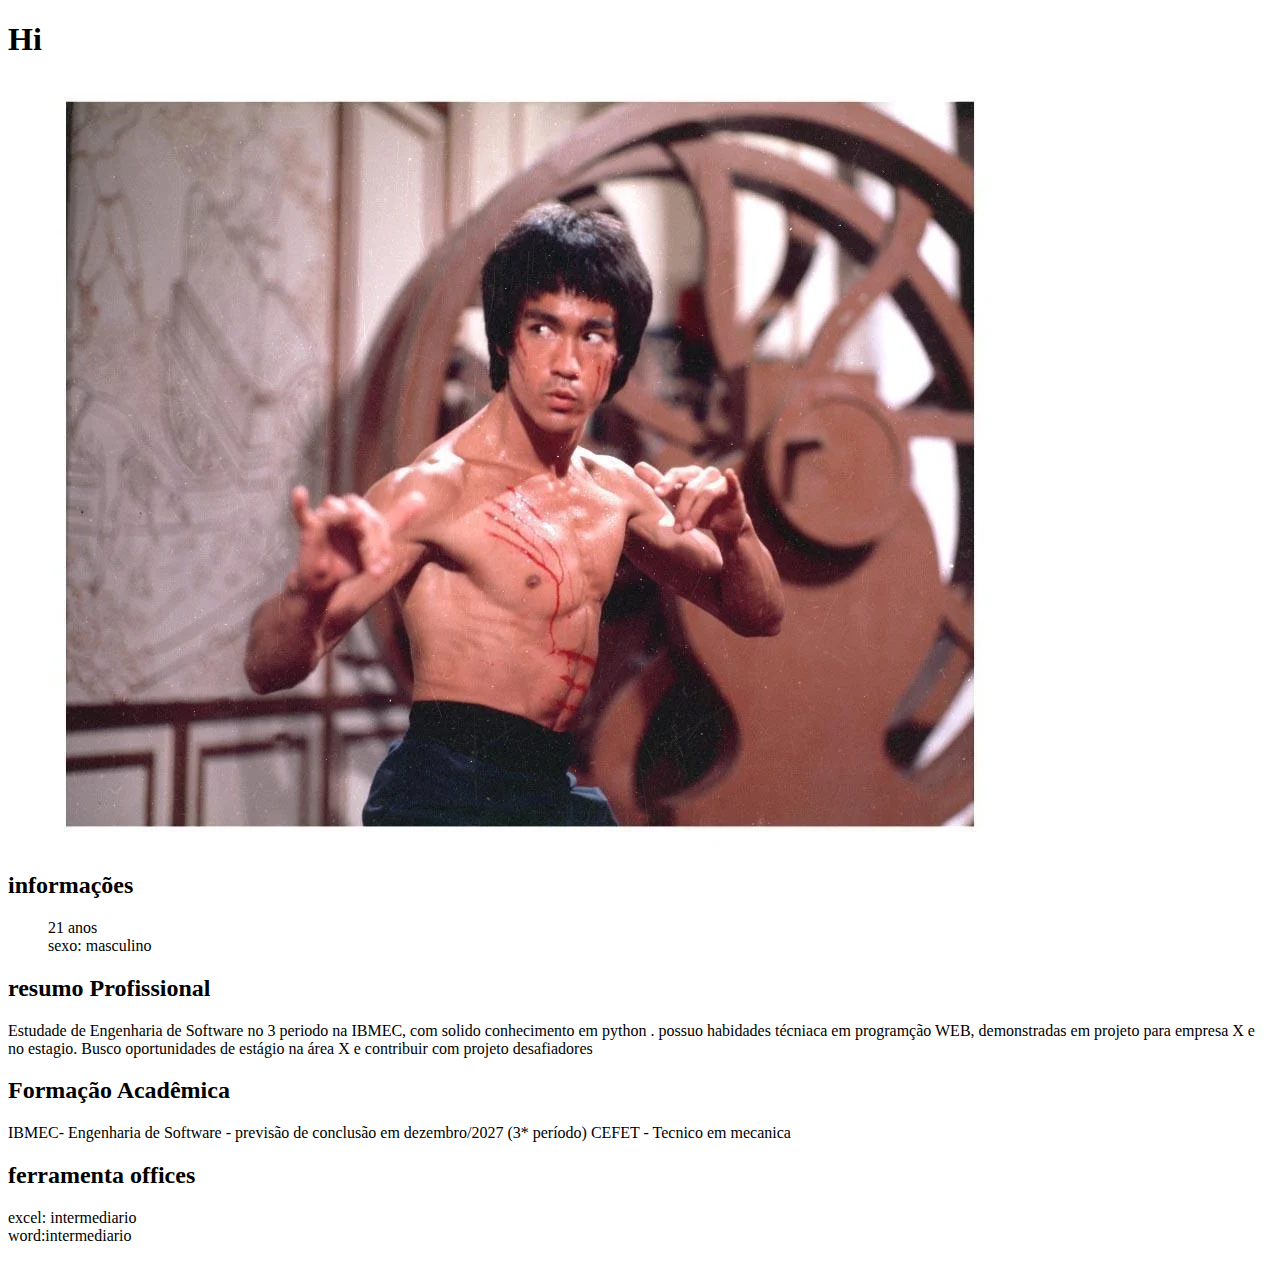
<file: AC1/index.html>
<!DOCTYPE html>
<html lang="en">
<head>
    <meta charset="UTF-8">
    <meta name="viewport" content="width=device-width, initial-scale=1.0">
    <title>Document</title>
</head>
<body>
    <main> 
     <h1>Hi</h1>
    <img src="brucelee.webp " alt="brucelee ">
    
    <h2>informações</h2>
    <ul>
        21 anos <br>
        sexo: masculino
    </ul>

    <h2>resumo Profissional</h2>
    <p>
        Estudade de Engenharia de Software no 3 periodo na IBMEC, com solido conhecimento em python 
        . possuo habidades técniaca em  programção WEB, demonstradas em projeto para empresa X e no estagio. Busco oportunidades
        de estágio na área X e contribuir com projeto desafiadores
    </p>
    <h2>Formação Acadêmica</h2>
    <p>IBMEC- Engenharia de Software - previsão de conclusão em dezembro/2027 (3* período)
        CEFET - Tecnico em mecanica
    </p>

    <h2>ferramenta offices </h2>
    <p>
        excel: intermediario <br>
        word:intermediario <br>
        
    </p>

    </main>
 

</body>
</html>
</file>
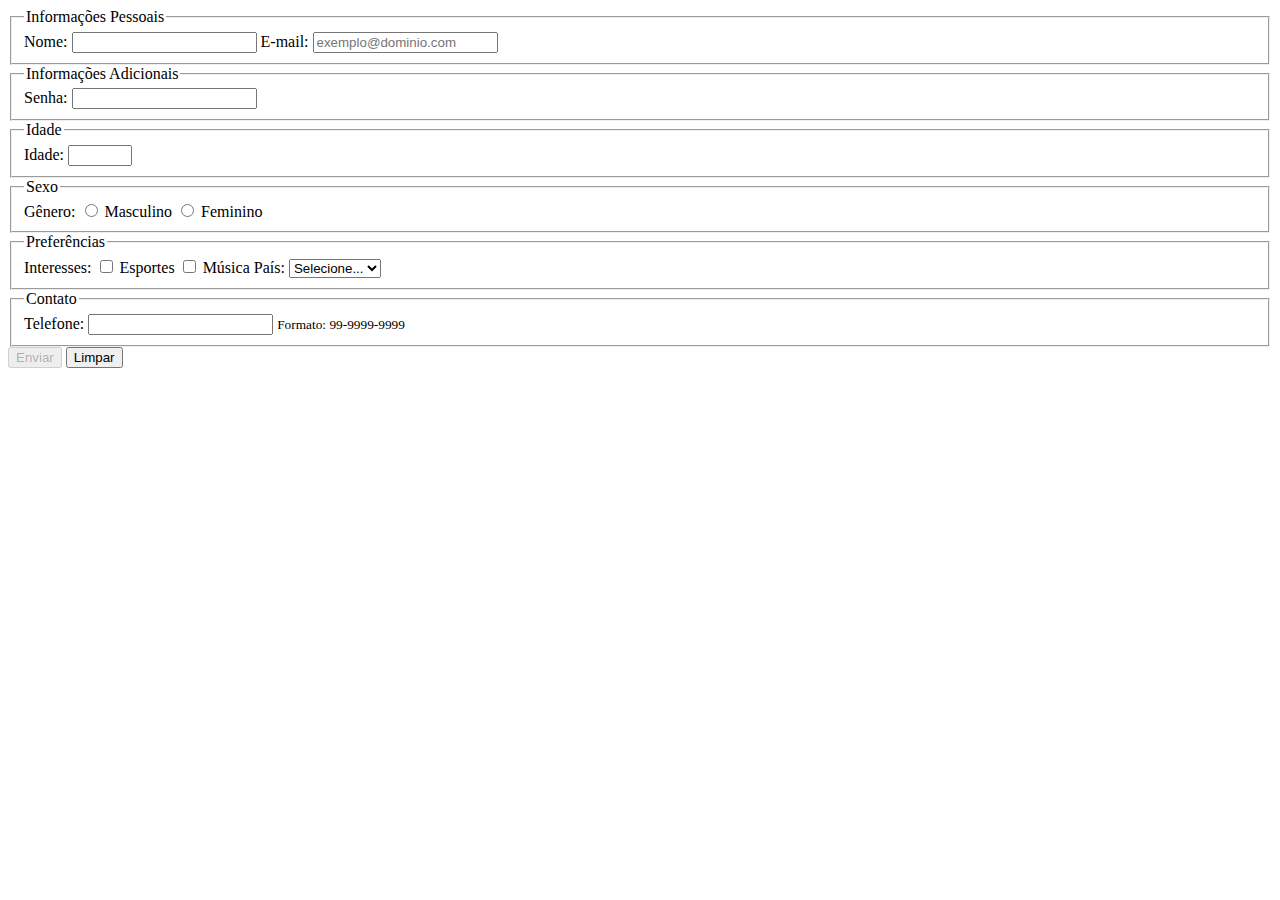
<file: AC2/index.html>
<!DOCTYPE html>
<html lang="en">
<head>
    <meta charset="UTF-8">
    <meta name="viewport" content="width=device-width, initial-scale=1.0">
    <title>Document</title>
</head>
<body>
    <form action="/submit" method="post">
        <fieldset>
            <legend>Informações Pessoais</legend>
            <label for="nome">Nome:</label>
            <input type="text" id="nome" name="nome" required aria-label="Digite seu nome completo">
    
            <label for="email">E-mail:</label>
            <input type="email" id="email" name="email" required placeholder="exemplo@dominio.com">
        </fieldset>
    
        <fieldset>
            <legend>Informações Adicionais</legend>
            <label for="senha">Senha:</label>
            <input type="password" id="senha" name="senha" required minlength="6" title="A senha deve ter pelo menos 6 caracteres.">
        </fieldset>

        <fieldset>
            <legend>Idade</legend>
            <label for="idade">Idade:</label>
            <input type="number" id="idade" name="idade" min="1" max="120" required>
        </fieldset>

        <fieldset>
            <legend>Sexo</legend>
            <label>Gênero:</label>
            <input type="radio" id="masculino" name="genero" value="masculino">
            <label for="masculino">Masculino</label>
            <input type="radio" id="feminino" name="genero" value="feminino">
            <label for="feminino">Feminino</label>
        </fieldset>
    
        <fieldset>
            <legend>Preferências</legend>
            <label for="interesses">Interesses:</label>
            <input type="checkbox" id="esportes" name="interesses" value="esportes">
            <label for="esportes">Esportes</label>
            <input type="checkbox" id="musica" name="interesses" value="musica">
            <label for="musica">Música</label>
    
            <label for="pais">País:</label>
            <select id="pais" name="pais" required>
                <option value="">Selecione...</option>
                <option value="brasil">Brasil</option>
                <option value="eua">EUA</option>
                <option value="japao">Japão</option>
            </select>
        </fieldset>
    
        <fieldset>
            <legend>Contato</legend>
            <label for="telefone">Telefone:</label>
            <input type="tel" id="telefone" name="telefone" pattern="[0-9]{2}-[0-9]{4}-[0-9]{4}" required>
            <small>Formato: 99-9999-9999</small>
        </fieldset>
    
        <button type="submit" id="submitButton" disabled>Enviar</button>
        <button type="reset">Limpar</button>
    </form>
    
    <script>
        const form = document.querySelector('form');
        const submitButton = document.getElementById('submitButton');
        form.addEventListener('input', () => {
            submitButton.disabled = !form.checkValidity();
        });
    </script>
</body>
</html>
</file>
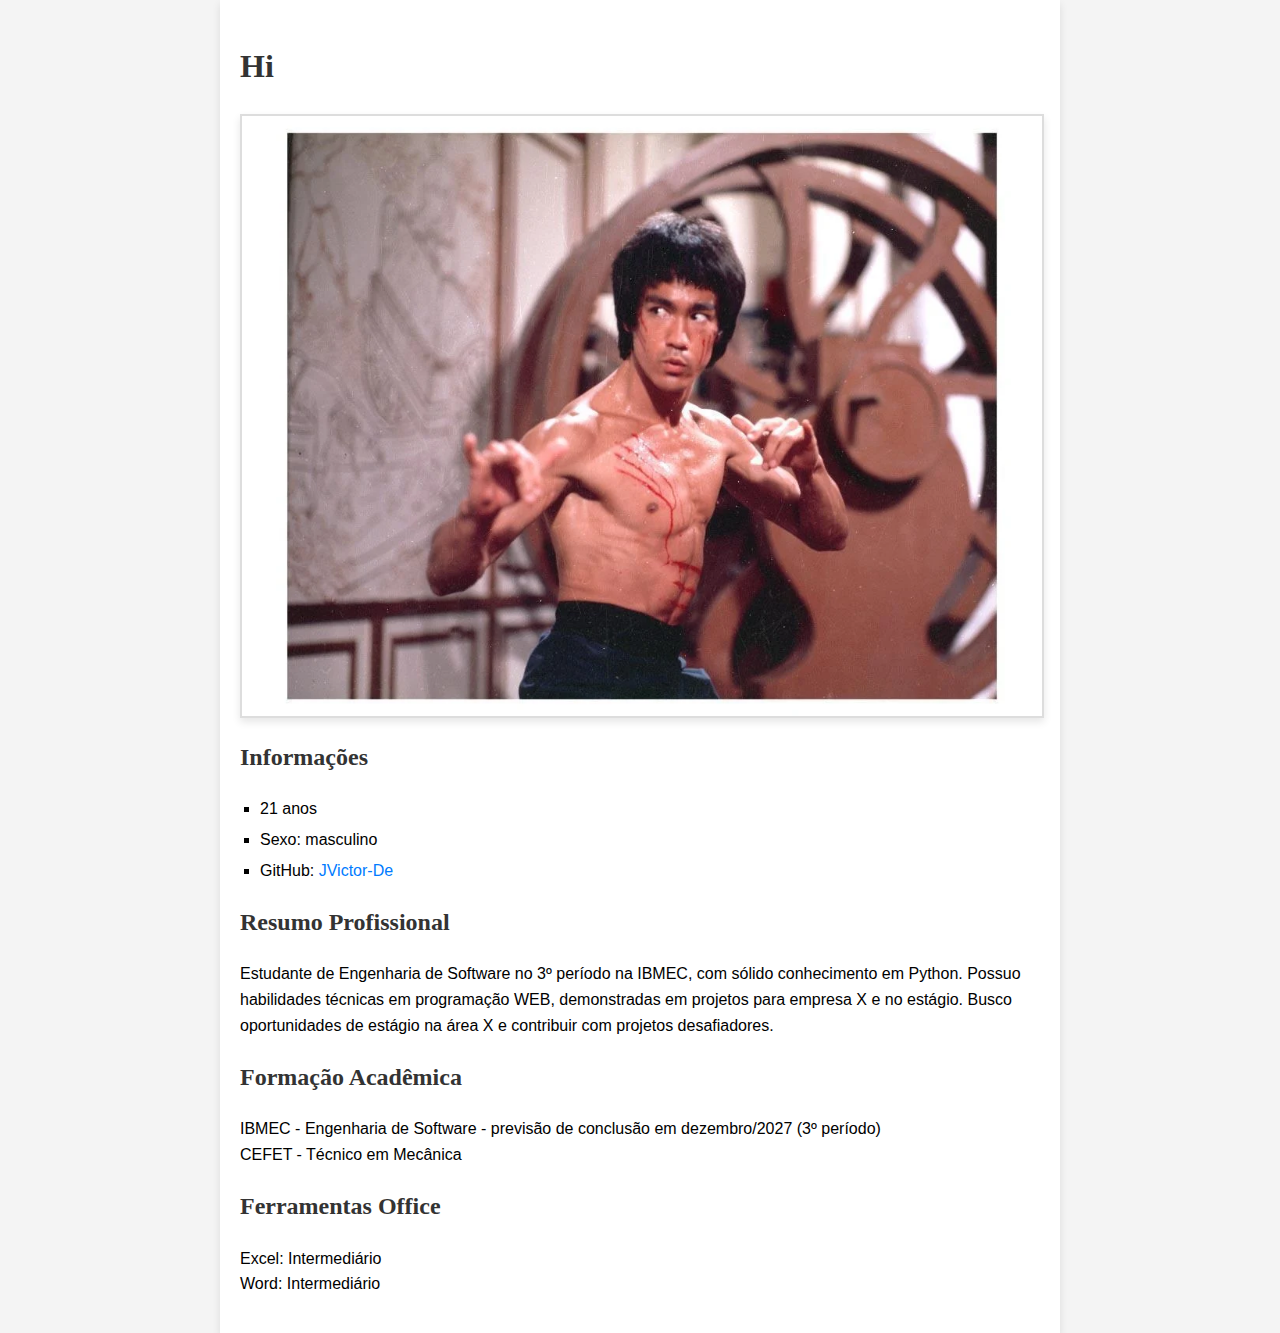
<file: AC4/index.html>
<!DOCTYPE html>
<html lang="pt-BR">
<head>
    <meta charset="UTF-8">
    <meta name="viewport" content="width=device-width, initial-scale=1.0">
    <title>Document</title>
    <link rel="stylesheet" href="style.css">
</head>
<body>
    <main> 
        <h1>Hi</h1>
        <img src="brucelee.webp" alt="Bruce Lee">
        
        <h2>Informações</h2>
        <ul>
            <li>21 anos</li>
            <li>Sexo: masculino</li>
            <li>GitHub: <a href="https://github.com/JVictor-De">JVictor-De</a></li>
        </ul>

        <h2>Resumo Profissional</h2>
        <p>
            Estudante de Engenharia de Software no 3º período na IBMEC, com sólido conhecimento em Python.
            Possuo habilidades técnicas em programação WEB, demonstradas em projetos para empresa X e no estágio.
            Busco oportunidades de estágio na área X e contribuir com projetos desafiadores.
        </p>

        <h2>Formação Acadêmica</h2>
        <p>
            IBMEC - Engenharia de Software - previsão de conclusão em dezembro/2027 (3º período)<br>
            CEFET - Técnico em Mecânica
        </p>

        <h2>Ferramentas Office</h2>
        <p>
            Excel: Intermediário<br>
            Word: Intermediário
        </p>
    </main>
</body>
</html>
</file>
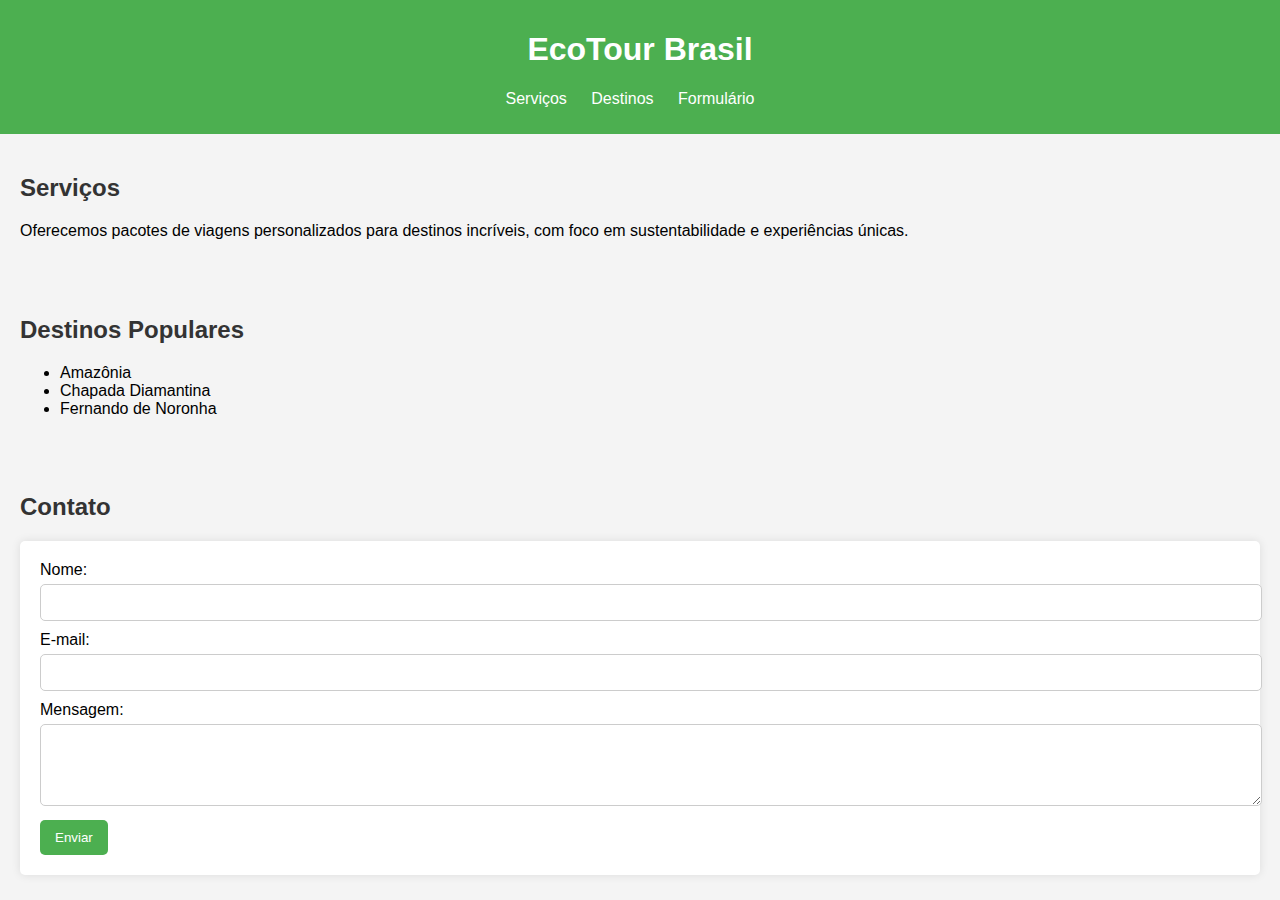
<file: AP1/index.html>
<!DOCTYPE html>
<!DOCTYPE html>
<html lang="pt-BR">
<head>
    <meta charset="UTF-8">
    <meta name="viewport" content="width=device-width, initial-scale=1.0">
    <title>EcoTour Brasil</title>
    <link rel="stylesheet" href="styles.css">
    <link rel="stylesheet" href="styles.css">
        
</head>

<body>
    <!-- Cabeçalho com o nome da empresa e menu de navegação -->
    <header>
        <h1>EcoTour Brasil</h1>
        <nav>
            <ul>
                <li><a href="servicos.html">Serviços</a></li>
                <li><a href="destinos.html">Destinos</a></li>
                <li><a href="formulario.html">Formulário</a></li>
            </ul>
        </nav>
    </header>

    <!-- Seção de Serviços -->
    <section id="servicos">
        <h2>Serviços</h2>
        <p>Oferecemos pacotes de viagens personalizados para destinos incríveis, com foco em sustentabilidade e experiências únicas.</p>
    </section>

    <!-- Seção de Destinos Populares -->
    <section id="destinos">
        <h2>Destinos Populares</h2>
        <ul>
            <li>Amazônia</li>
            <li>Chapada Diamantina</li>
            <li>Fernando de Noronha</li>
        </ul>
    </section>

    <!-- Formulário de Contato -->
    <section id="contato">
        <h2>Contato</h2>
        <form action="#" method="post">
            <label for="nome">Nome:</label>
            <input type="text" id="nome" name="nome" required>
            
            <label for="email">E-mail:</label>
            <input type="email" id="email" name="email" required>
            
            <label for="mensagem">Mensagem:</label>
            <textarea id="mensagem" name="mensagem" rows="4" required></textarea>
            
            <button type="submit">Enviar</button>
        </form>
    </section>
</body>
</html>
</file>
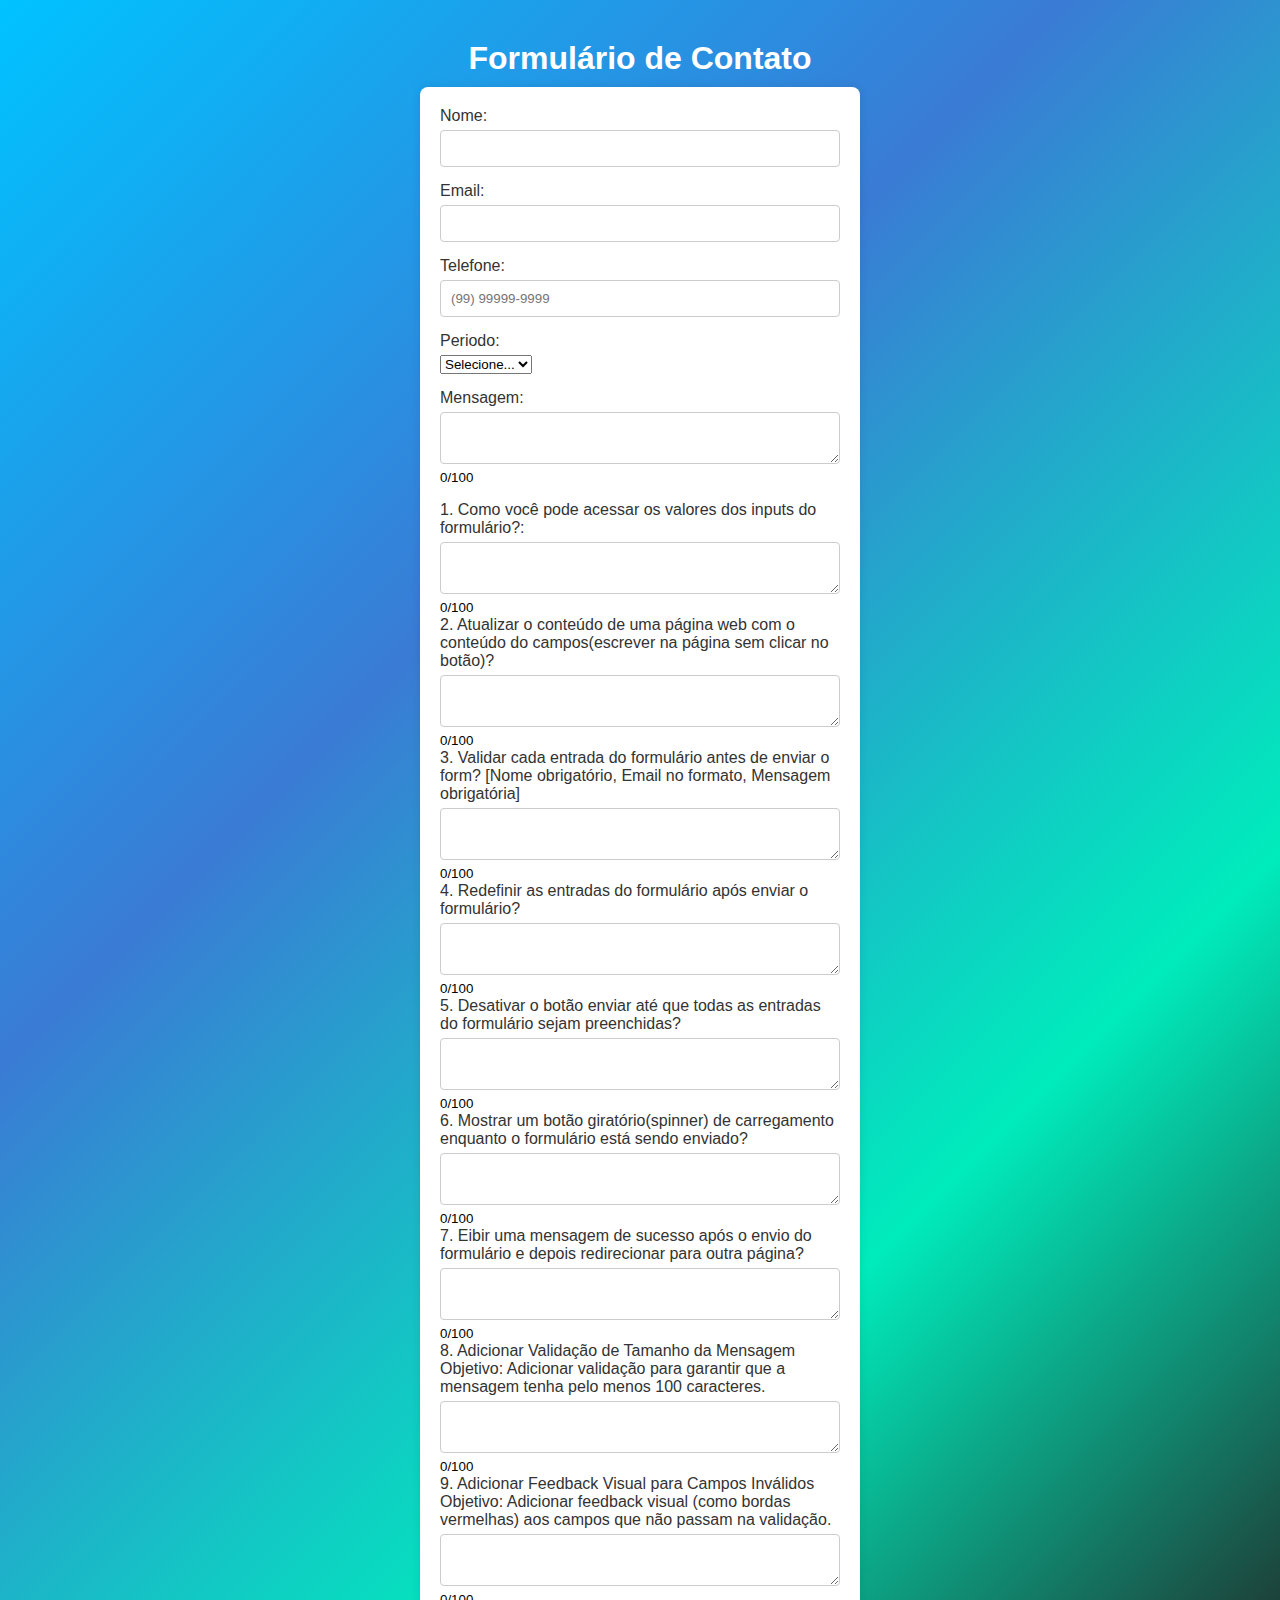
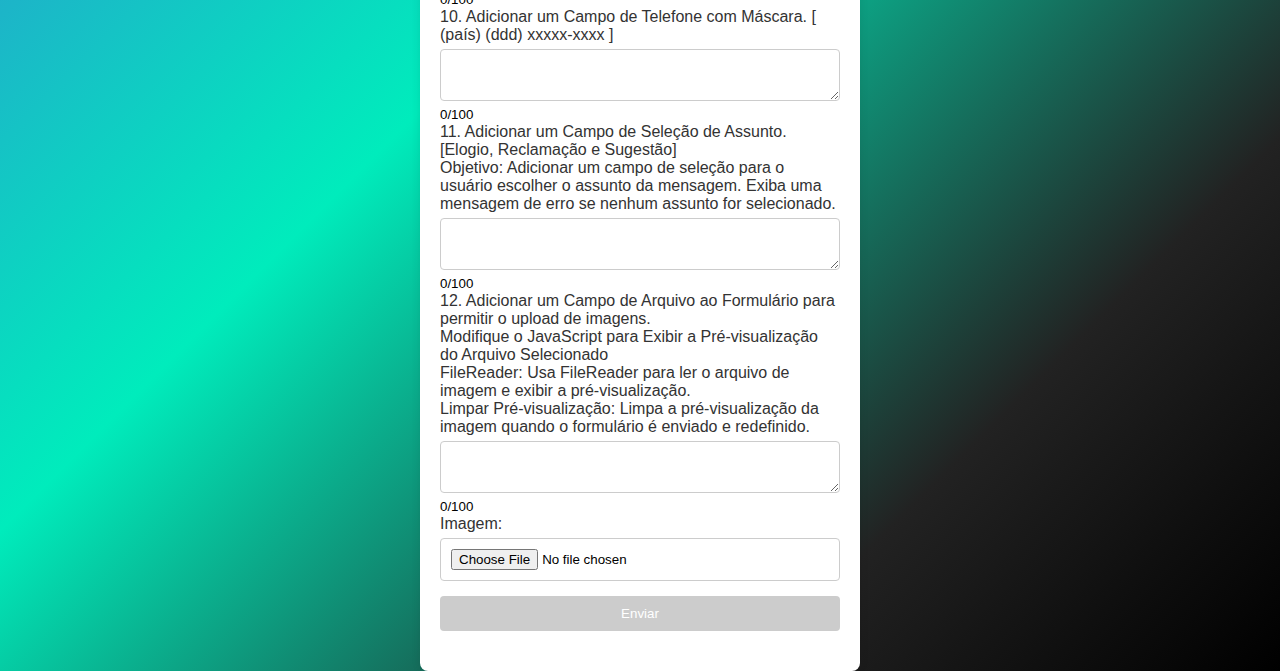
<file: AC6/form/index.html>
<!DOCTYPE html>
<html lang="pt-BR">
<head>
    <meta charset="UTF-8">
    <meta name="viewport" content="width=device-width, initial-scale=1.0">
    <title>Formulário com JavaScript</title>
    <link rel="stylesheet" href="css/styles.css">
</head>
<body>
    <h1>Formulário de Contato</h1>
    <form id="contactForm" autocomplete="off">
        <div class="form-group">
            <label for="name">Nome:</label>
            <input type="text" id="name" name="name" required>
        </div>
        <div class="form-group">
            <label for="email">Email:</label>
            <input type="email" id="email" name="email" required>
        </div>
        <div class="form-group">
            <label for="phone">Telefone:</label>
            <input type="text" id="phone" name="phone" required placeholder="(99) 99999-9999">
        </div>
        <div class="form-group">
            <label for="subject">Periodo:</label>
            <select id="subject" name="subject" required>
                <option value="">Selecione...</option>
                <option value="elogio">Primeiro</option>
                <option value="reclamacao">Segundo</option>
                <option value="sugestao">Terceiro</option>
            </select>
        </div>
        <div class="form-group">
            <label for="message">Mensagem:</label>
            <textarea id="message" name="message" required></textarea>
            <small id="charCount">0/100</small>
        </div>
        
        <div class="question">
            <label for="message1">1. Como você pode acessar os valores dos inputs do formulário?:</label>
            <textarea id="message1" name="message1" required></textarea>
            <small id="charCount1">0/100</small>
        </div>
        <div class="question">
            <label for="message2">2. Atualizar o conteúdo de uma página web com o conteúdo do campos(escrever na página sem clicar no botão)?</label>
            <textarea id="message2" name="message2" required></textarea>
            <small id="charCount2">0/100</small>
        </div>
        <div class="question">
            <label for="message3">3. Validar cada entrada do formulário antes de enviar o form? [Nome obrigatório, Email no formato, Mensagem obrigatória]</label>
            <textarea id="message3" name="message3" required></textarea>
            <small id="charCount3">0/100</small>
        </div>
        <div class="question">
            <label for="message4">4. Redefinir as entradas do formulário após enviar o formulário?</label>
            <textarea id="message4" name="message4" required></textarea>
            <small id="charCount4">0/100</small>
        </div>
        <div class="question">
            <label for="message5">5. Desativar o botão enviar até que todas as entradas do formulário sejam preenchidas?</label>
            <textarea id="message5" name="message5" required></textarea>
            <small id="charCount5">0/100</small>
        </div>
        <div class="question">
            <label for="message6">6. Mostrar um botão giratório(spinner) de carregamento enquanto o formulário está sendo enviado?</label>
            <textarea id="message6" name="message6" required></textarea>
            <small id="charCount6">0/100</small>
        </div>
        <div class="question">
            <label for="message7">7. Eibir uma mensagem de sucesso após o envio do formulário e depois redirecionar para outra página?</label>
            <textarea id="message7" name="message7" required></textarea>
            <small id="charCount7">0/100</small>
        </div>
        <div class="question">
            <label for="message8">8. Adicionar Validação de Tamanho da Mensagem <br>Objetivo: Adicionar validação para garantir que a mensagem tenha pelo menos 100 caracteres.</label>
            <textarea id="message8" name="message8" required></textarea>
            <small id="charCount8">0/100</small>
        </div>
        <div class="question">
            <label for="message9">9. Adicionar Feedback Visual para Campos Inválidos <br>Objetivo: Adicionar feedback visual (como bordas vermelhas) aos campos que não passam na validação.</label>
            <textarea id="message9" name="message9" required></textarea>
            <small id="charCount9">0/100</small>
        </div>
        <div class="question">
            <label for="message10">10. Adicionar um Campo de Telefone com Máscara. [ (país) (ddd) xxxxx-xxxx ]</label>
            <textarea id="message10" name="message10" required></textarea>
            <small id="charCount10">0/100</small>
        </div>
        <div class="question">
            <label for="message11">11. Adicionar um Campo de Seleção de Assunto. [Elogio, Reclamação e Sugestão] <br>Objetivo: Adicionar um campo de seleção para o usuário escolher o assunto da mensagem. Exiba uma mensagem de erro se nenhum assunto for selecionado.</label>
            <textarea id="message11" name="message11" required></textarea>
            <small id="charCount11">0/100</small>
        </div>
        <div class="question">
            <label for="message12">12. Adicionar um Campo de Arquivo ao Formulário para permitir o upload de imagens.<br>Modifique o JavaScript para Exibir a Pré-visualização do Arquivo Selecionado<br>FileReader: Usa FileReader para ler o arquivo de imagem e exibir a pré-visualização.<br>Limpar Pré-visualização: Limpa a pré-visualização da imagem quando o formulário é enviado e redefinido.</label>
            <textarea id="message12" name="message12" required></textarea>
            <small id="charCount12">0/100</small>
        </div>
        
        <div class="form-group">
            <label for="file">Imagem:</label>
            <input type="file" id="file" name="file" accept="image/*">
        </div>
        <div id="imagePreview"></div>
        <button type="submit" id="submitBtn" disabled>Enviar</button>
        <div id="spinner" style="display:none;">Enviando...</div>
        <div id="result">
        </div>
    </form>
    <script src="script.js"></script>
</body>
</html>
</file>
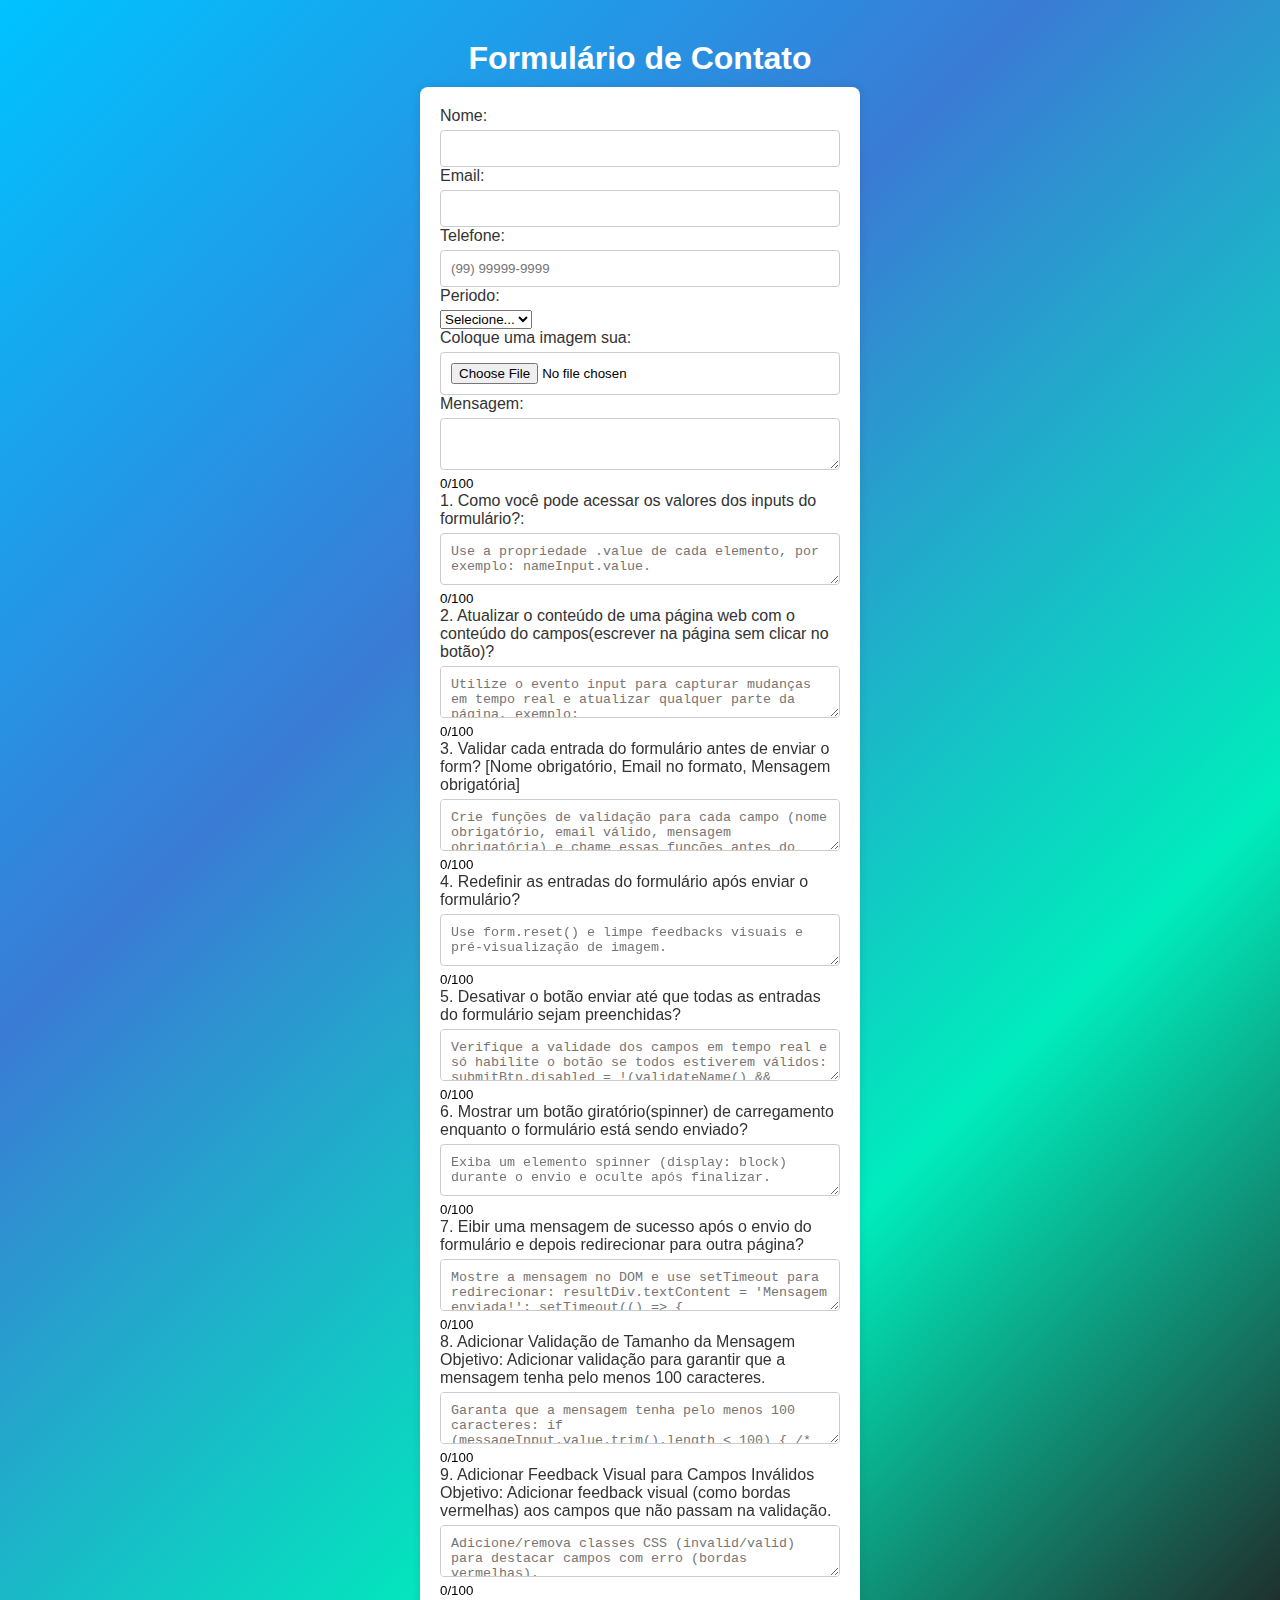
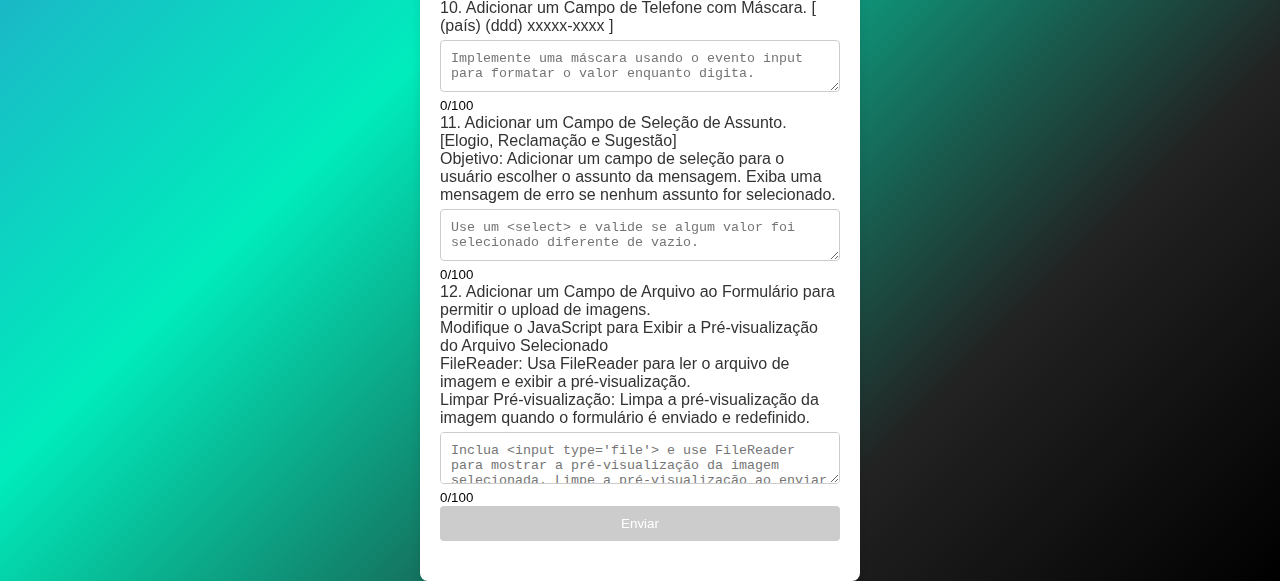
<file: docs/ac/ac6/index.html>
<!DOCTYPE html>
<html lang="pt-BR">
    <head>
        <meta charset="UTF-8">
        <meta name="viewport" content="width=device-width, initial-scale=1.0">
        <title>Formulário com JavaScript</title>
        <link rel="stylesheet" href="css/styles.css">
    </head>
    <body>
        <h1>Formulário de Contato</h1>
        <form id="contactForm" autocomplete="off">
            <div class="form-group">
                <label for="name">Nome:</label>
                <input type="text" id="name" name="name" required>
            </div>
            <div class="form-group">
                <label for="email">Email:</label>
                <input type="email" id="email" name="email" required>
            </div>
        <div class="form-group">
            <label for="phone">Telefone:</label>
            <input type="text" id="phone" name="phone" required placeholder="(99) 99999-9999">
        </div>
        <div class="form-group">
            <label for="subject">Periodo:</label>
            <select id="subject" name="subject" required>
                <option value="">Selecione...</option>
                <option value="elogio">Primeiro</option>
                <option value="reclamacao">Segundo</option>
                <option value="sugestao">Terceiro</option>
            </select>
        </div>
        
        <div class="form-group">
            <label for="file">Coloque uma imagem sua:</label>
            <input type="file" id="file" name="file" accept="image/*">
        </div>
        
        <div class="form-group">
            <label for="message">Mensagem:</label>
            <textarea id="message" name="message" required></textarea>
            <small id="charCount">0/100</small>
        </div>
        
        <div class="question">
            <label for="message1">1. Como você pode acessar os valores dos inputs do formulário?:</label>
            <textarea id="message1" name="message1" required placeholder="Use a propriedade .value de cada elemento, por exemplo: nameInput.value."></textarea>
            <small id="charCount1">0/100</small>
        </div>
        <div class="question">
            <label for="message2">2. Atualizar o conteúdo de uma página web com o conteúdo do campos(escrever na página sem clicar no botão)?</label>
            <textarea id="message2" name="message2" required placeholder="Utilize o evento input para capturar mudanças em tempo real e atualizar qualquer parte da página, exemplo: nameInput.addEventListener('input', () => { document.getElementById('algumElemento').textContent = nameInput.value; });"></textarea>
            <small id="charCount2">0/100</small>
        </div>
        <div class="question">
            <label for="message3">3. Validar cada entrada do formulário antes de enviar o form? [Nome obrigatório, Email no formato, Mensagem obrigatória]</label>
            <textarea id="message3" name="message3" required placeholder="Crie funções de validação para cada campo (nome obrigatório, email válido, mensagem obrigatória) e chame essas funções antes do envio. Exemplo: function validateName() { return nameInput.value.trim() !== ''; } function validateEmail() { return /\S+@\S+\.\S+/.test(emailInput.value); } function validateMessage() { return messageInput.value.trim() !== ''; }"></textarea>
            <small id="charCount3">0/100</small>
        </div>
        <div class="question">
            <label for="message4">4. Redefinir as entradas do formulário após enviar o formulário?</label>
            <textarea id="message4" name="message4" required placeholder="Use form.reset() e limpe feedbacks visuais e pré-visualização de imagem."></textarea>
            <small id="charCount4">0/100</small>
        </div>
        <div class="question">
            <label for="message5">5. Desativar o botão enviar até que todas as entradas do formulário sejam preenchidas?</label>
            <textarea id="message5" name="message5" required placeholder="Verifique a validade dos campos em tempo real e só habilite o botão se todos estiverem válidos: submitBtn.disabled = !(validateName() && validateEmail() && validateMessage());"></textarea>
            <small id="charCount5">0/100</small>
        </div>
        <div class="question">
            <label for="message6">6. Mostrar um botão giratório(spinner) de carregamento enquanto o formulário está sendo enviado?</label>
            <textarea id="message6" name="message6" required placeholder="Exiba um elemento spinner (display: block) durante o envio e oculte após finalizar."></textarea>
            <small id="charCount6">0/100</small>
        </div>
        <div class="question">
            <label for="message7">7. Eibir uma mensagem de sucesso após o envio do formulário e depois redirecionar para outra página?</label>
            <textarea id="message7" name="message7" required placeholder="Mostre a mensagem no DOM e use setTimeout para redirecionar: resultDiv.textContent = 'Mensagem enviada!'; setTimeout(() => { window.location.href = 'outra_pagina.html'; }, 2000);"></textarea>
            <small id="charCount7">0/100</small>
        </div>
        <div class="question">
            <label for="message8">8. Adicionar Validação de Tamanho da Mensagem <br>Objetivo: Adicionar validação para garantir que a mensagem tenha pelo menos 100 caracteres.</label>
            <textarea id="message8" name="message8" required placeholder="Garanta que a mensagem tenha pelo menos 100 caracteres: if (messageInput.value.trim().length < 100) { /* mostrar erro */ }"></textarea>
            <small id="charCount8">0/100</small>
        </div>
        <div class="question">
            <label for="message9">9. Adicionar Feedback Visual para Campos Inválidos <br>Objetivo: Adicionar feedback visual (como bordas vermelhas) aos campos que não passam na validação.</label>
            <textarea id="message9" name="message9" required placeholder="Adicione/remova classes CSS (invalid/valid) para destacar campos com erro (bordas vermelhas)."></textarea>
            <small id="charCount9">0/100</small>
        </div>
        <div class="question">
            <label for="message10">10. Adicionar um Campo de Telefone com Máscara. [ (país) (ddd) xxxxx-xxxx ]</label>
            <textarea id="message10" name="message10" required placeholder="Implemente uma máscara usando o evento input para formatar o valor enquanto digita."></textarea>
            <small id="charCount10">0/100</small>
        </div>
        <div class="question">
            <label for="message11">11. Adicionar um Campo de Seleção de Assunto. [Elogio, Reclamação e Sugestão] <br>Objetivo: Adicionar um campo de seleção para o usuário escolher o assunto da mensagem. Exiba uma mensagem de erro se nenhum assunto for selecionado.</label>
            <textarea id="message11" name="message11" required placeholder="Use um <select> e valide se algum valor foi selecionado diferente de vazio."></textarea>
            <small id="charCount11">0/100</small>
        </div>
        <div class="question">
            <label for="message12">12. Adicionar um Campo de Arquivo ao Formulário para permitir o upload de imagens.<br>Modifique o JavaScript para Exibir a Pré-visualização do Arquivo Selecionado<br>FileReader: Usa FileReader para ler o arquivo de imagem e exibir a pré-visualização.<br>Limpar Pré-visualização: Limpa a pré-visualização da imagem quando o formulário é enviado e redefinido.</label>
            <textarea id="message12" name="message12" required placeholder="Inclua <input type='file'> e use FileReader para mostrar a pré-visualização da imagem selecionada. Limpe a pré-visualização ao enviar ou redefinir o formulário."></textarea>
            <small id="charCount12">0/100</small>
        </div>
        
        <div id="imagePreview"></div>
        <button type="submit" id="submitBtn" disabled>Enviar</button>
        <div id="spinner" style="display:none;">Enviando...</div>
        <div id="result">
        </div>
    </form>
    <script src="script.js"></script>
</body>
</html>
</file>
<file: AC4/style.css>
body {
    background-color: #f4f4f4;
    font-size: 16px;
    line-height: 1.6;
    margin: 0;
    font-family: Arial, sans-serif;
}
main {
    max-width: 800px;
    margin: 0 auto;
    background: #fff;
    padding: 20px;
    box-shadow: 0 4px 8px rgba(0, 0, 0, 0.1);
}

h1, h2 {
    font-family: 'Georgia', serif;
    color: #333;
    font-weight: bold;
}
h1 {
    font-size: 2em;
}
h2 {
    font-size: 1.5em;
}
a {
    color: #007BFF;
    text-decoration: none;
}
a:hover {
    color: #0056b3;
}

img {
    max-width: 100%;
    height: auto;
    border: 2px solid #ddd;
    box-shadow: 0 4px 8px rgba(0, 0, 0, 0.1);
    display: block;
    margin: 20px 0;
}

ul {
    list-style-type: square;
    padding-left: 20px;
    margin: 10px 0;
}
ul li {
    margin-bottom: 5px;
}
</file>
<file: AP1/styles.css>
body {
    font-family: Arial, sans-serif;
    margin: 0;
    padding: 0;
    background-color: #f4f4f4;
}
header {
    background-color: #4CAF50;
    color: white;
    padding: 10px 0;
    text-align: center;
}
nav ul {
    list-style-type: none;
    padding: 0;
}
nav ul li {
    display: inline;
    margin-right: 20px;
}
nav ul li a {
    color: white;
    text-decoration: none;
}
section {
    padding: 20px;
}
h2 {
    color: #333;
}
form {
    background-color: white;
    padding: 20px;
    border-radius: 5px;
    box-shadow: 0 0 10px rgba(0, 0, 0, 0.1);
}
form label {
    display: block;
    margin-bottom: 5px;
}
form input, form textarea, form select {
    width: 100%;
    padding: 10px;
    margin-bottom: 10px;
    border: 1px solid #ccc;
    border-radius: 5px;
}
form button {
    background-color: #4CAF50;
    color: white;
    padding: 10px 15px;
    border: none;
    border-radius: 5px;
    cursor: pointer;
}
form button:hover {
    background-color: #45a049;
}       
footer {
    text-align: center;
    padding: 20px;
    background-color: #333;
    color: white;
    position: fixed;
    width: 100%;
    bottom: 0;
}
footer p {
    margin: 0;
}
footer a {
    color: white;
    text-decoration: none;
}
footer a:hover {
    text-decoration: underline;
}
</file>
<file: AC6/form/css/styles.css>
body {
    /* Estilo geral do fundo e fonte da página */
    font-family: Arial, sans-serif;
    background: linear-gradient(135deg, #00c3ff 0%, #3a7bd5 30%, #00ecbc 60%, #222 85%, #000 100%);
    margin: 0;
    padding: 0;
    display: block;
    min-height: 100vh;
}


/* Título centralizado e destacado */
h1 {
    text-align: center;
    color: #ffffff;
    margin-top: 40px;
    margin-bottom: 10px;
}


/* Formulário centralizado com sombra e borda arredondada */
form {
    margin: 0 auto;
    background: #fff;
    padding: 20px;
    border-radius: 8px;
    box-shadow: 0 0 10px rgba(0, 0, 0, 0.1);
    width: 100%;
    max-width: 400px;
}


/* Espaçamento entre os grupos de campos */
.form-group {
    margin-bottom: 15px;
}


/* Estilo dos rótulos dos campos */
label {
    display: block;
    margin-bottom: 5px;
    color: #333;
}


/* Estilo dos campos de entrada, textarea e arquivo */
input[type="text"],
input[type="email"],
textarea,
input[type="file"] {
    width: 100%;
    padding: 10px;
    border: 1px solid #ccc;
    border-radius: 4px;
    box-sizing: border-box;
}


/* Permite redimensionar verticalmente o textarea */
textarea {
    resize: vertical;
}


/* Botão de envio estilizado */
button[type="submit"] {
    background-color: #28a745;
    color: #fff;
    border: none;
    padding: 10px 20px;
    border-radius: 4px;
    cursor: pointer;
    width: 100%;
}


/* Botão de envio desabilitado */
button[type="submit"]:disabled {
    background-color: #ccc;
    cursor: not-allowed;
}


/* Efeito hover no botão de envio */
button[type="submit"]:hover:not(:disabled) {
    background-color: #218838;
}


/* Mensagem de resultado centralizada */
#result {
    margin-top: 20px;
    text-align: center;
}


/* Campos inválidos destacados em vermelho */
input.invalid, textarea.invalid, select.invalid {
    border: 2px solid #e74c3c;
    background: #fff0f0;
}


/* Campos válidos destacados em verde */
input.valid, textarea.valid, select.valid {
    border: 2px solid #28a745;
}


/* Spinner de carregamento */
#spinner {
    margin-top: 20px;
    text-align: center;
    font-weight: bold;
}


/* Imagem de pré-visualização estilizada */
#imagePreview img {
    max-width: 100%;
    height: auto;
    border-radius: 4px;
    margin-top: 10px;
}
</file>
<file: docs/ac/ac6/css/styles.css>
body {
    /* Estilo geral do fundo e fonte da página */
    font-family: Arial, sans-serif;
    background: linear-gradient(135deg, #00c3ff 0%, #3a7bd5 30%, #00ecbc 60%, #222 85%, #000 100%);
    margin: 0;
    padding: 0;
    display: block;
    min-height: 100vh;
}


/* Título centralizado e destacado */
h1 {
    text-align: center;
    color: #ffffff;
    margin-top: 40px;
    margin-bottom: 10px;
}


/* Formulário centralizado com sombra e borda arredondada */
form {
    margin: 0 auto;
    background: #fff;
    padding: 20px;
    border-radius: 8px;
    box-shadow: 0 0 10px rgba(0, 0, 0, 0.1);
    width: 100%;
    max-width: 400px;
}


/* Espaçamento entre os grupos de campos */
.form-group .question {
    margin-bottom: 15px;
}


/* Estilo dos rótulos dos campos */
label {
    display: block;
    margin-bottom: 5px;
    color: #333;
}


/* Estilo dos campos de entrada, textarea e arquivo */
input[type="text"],
input[type="email"],
textarea,
input[type="file"] {
    width: 100%;
    padding: 10px;
    border: 1px solid #ccc;
    border-radius: 4px;
    box-sizing: border-box;
}


/* Permite redimensionar verticalmente o textarea */
textarea {
    resize: vertical;
}


/* Botão de envio estilizado */
button[type="submit"] {
    background-color: #28a745;
    color: #fff;
    border: none;
    padding: 10px 20px;
    border-radius: 4px;
    cursor: pointer;
    width: 100%;
}


/* Botão de envio desabilitado */
button[type="submit"]:disabled {
    background-color: #ccc;
    cursor: not-allowed;
}


/* Efeito hover no botão de envio */
button[type="submit"]:hover:not(:disabled) {
    background-color: #218838;
}


/* Mensagem de resultado centralizada */
#result {
    margin-top: 20px;
    text-align: center;
}


/* Campos inválidos destacados em vermelho */
input.invalid, textarea.invalid, select.invalid {
    border: 2px solid #e74c3c;
    background: #fff0f0;
}


/* Campos válidos destacados em verde */
input.valid, textarea.valid, select.valid {
    border: 2px solid #28a745;
}


/* Spinner de carregamento */
#spinner {
    margin-top: 20px;
    text-align: center;
    font-weight: bold;
}


/* Imagem de pré-visualização estilizada */
#imagePreview img {
    max-width: 100%;
    height: auto;
    border-radius: 4px;
    margin-top: 10px;
}
</file>
